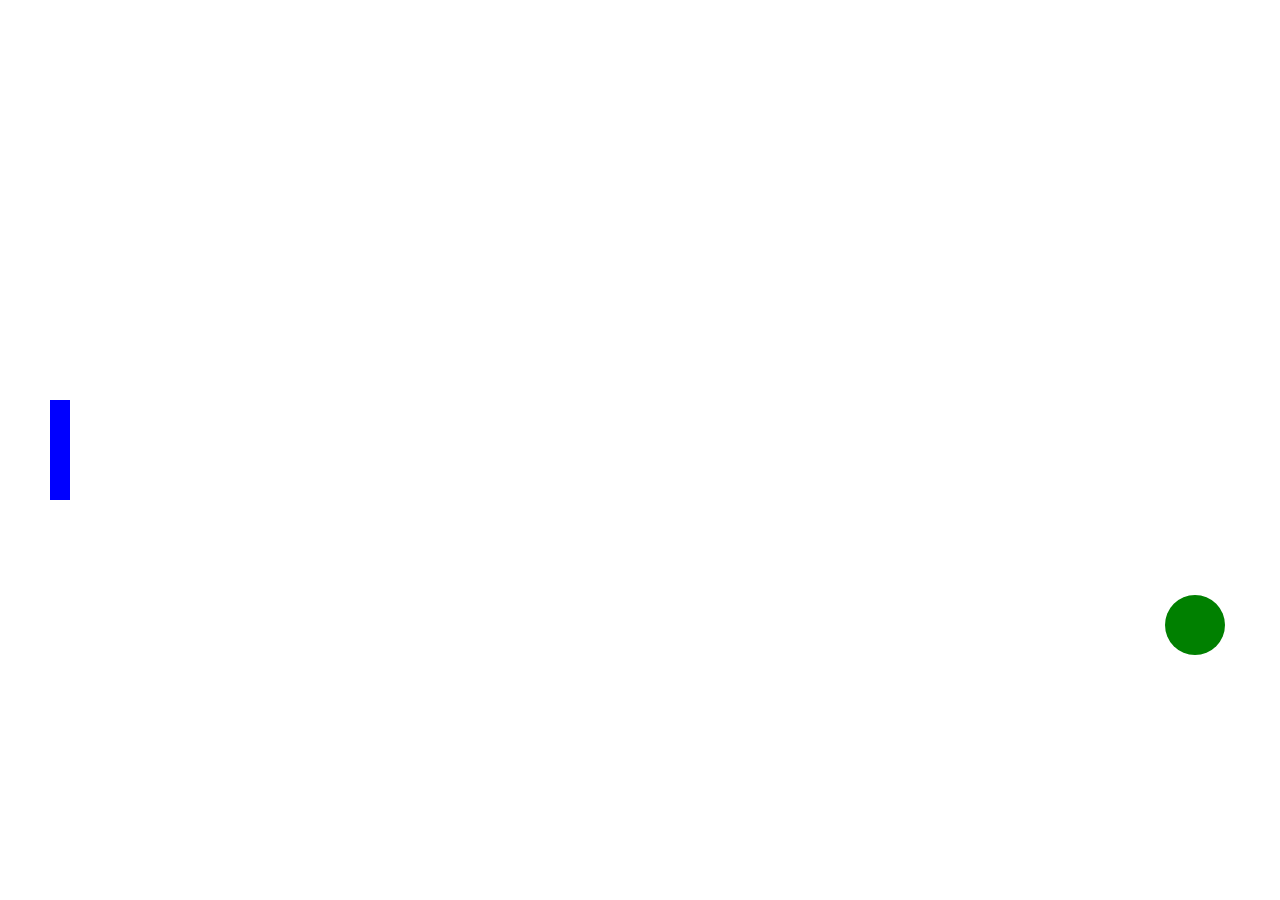
<file: ball.html>
<!DOCTYPE html>
<html lang="en">
<head>
    <meta charset="UTF-8">
    <meta name="viewport" content="width=device-width, initial-scale=1.0">
    <title>ball</title>
</head>
<body>
    <script src="script/ball.js"></script>
</body>
</html>
</file>
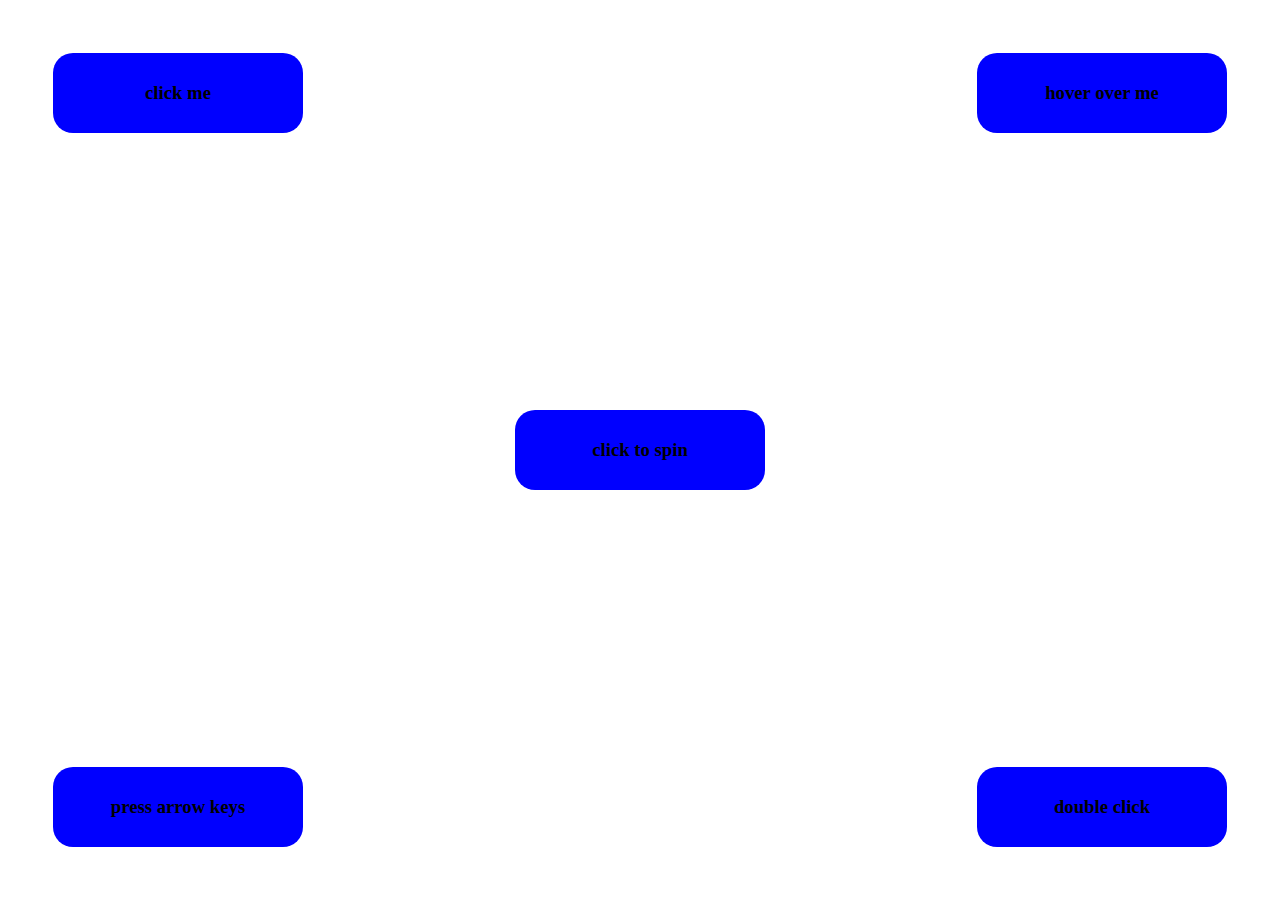
<file: event.html>
<!DOCTYPE html>
<html lang="en">
<head>
    <meta charset="UTF-8">
    <meta name="viewport" content="width=device-width, initial-scale=1.0">
    <title>event</title>
    <link rel="stylesheet" href="style/event.css">
</head>
<body>
    <div class="rectangle click">
        <h3>click me</h3>
    </div>
    <div class="rectangle move">
        <h3>press arrow keys</h3>
    </div>
    <div class="rectangle spin">
        <h3>click to spin</h3>
    </div>
    <div class="rectangle hover">
        <h3>hover over me</h3>
    </div>
    
    <div class="rectangle dblclick">
        <h3>double click</h3>
    </div>
    <script src="script/event.js"></script>
</body>
</html>
</file>
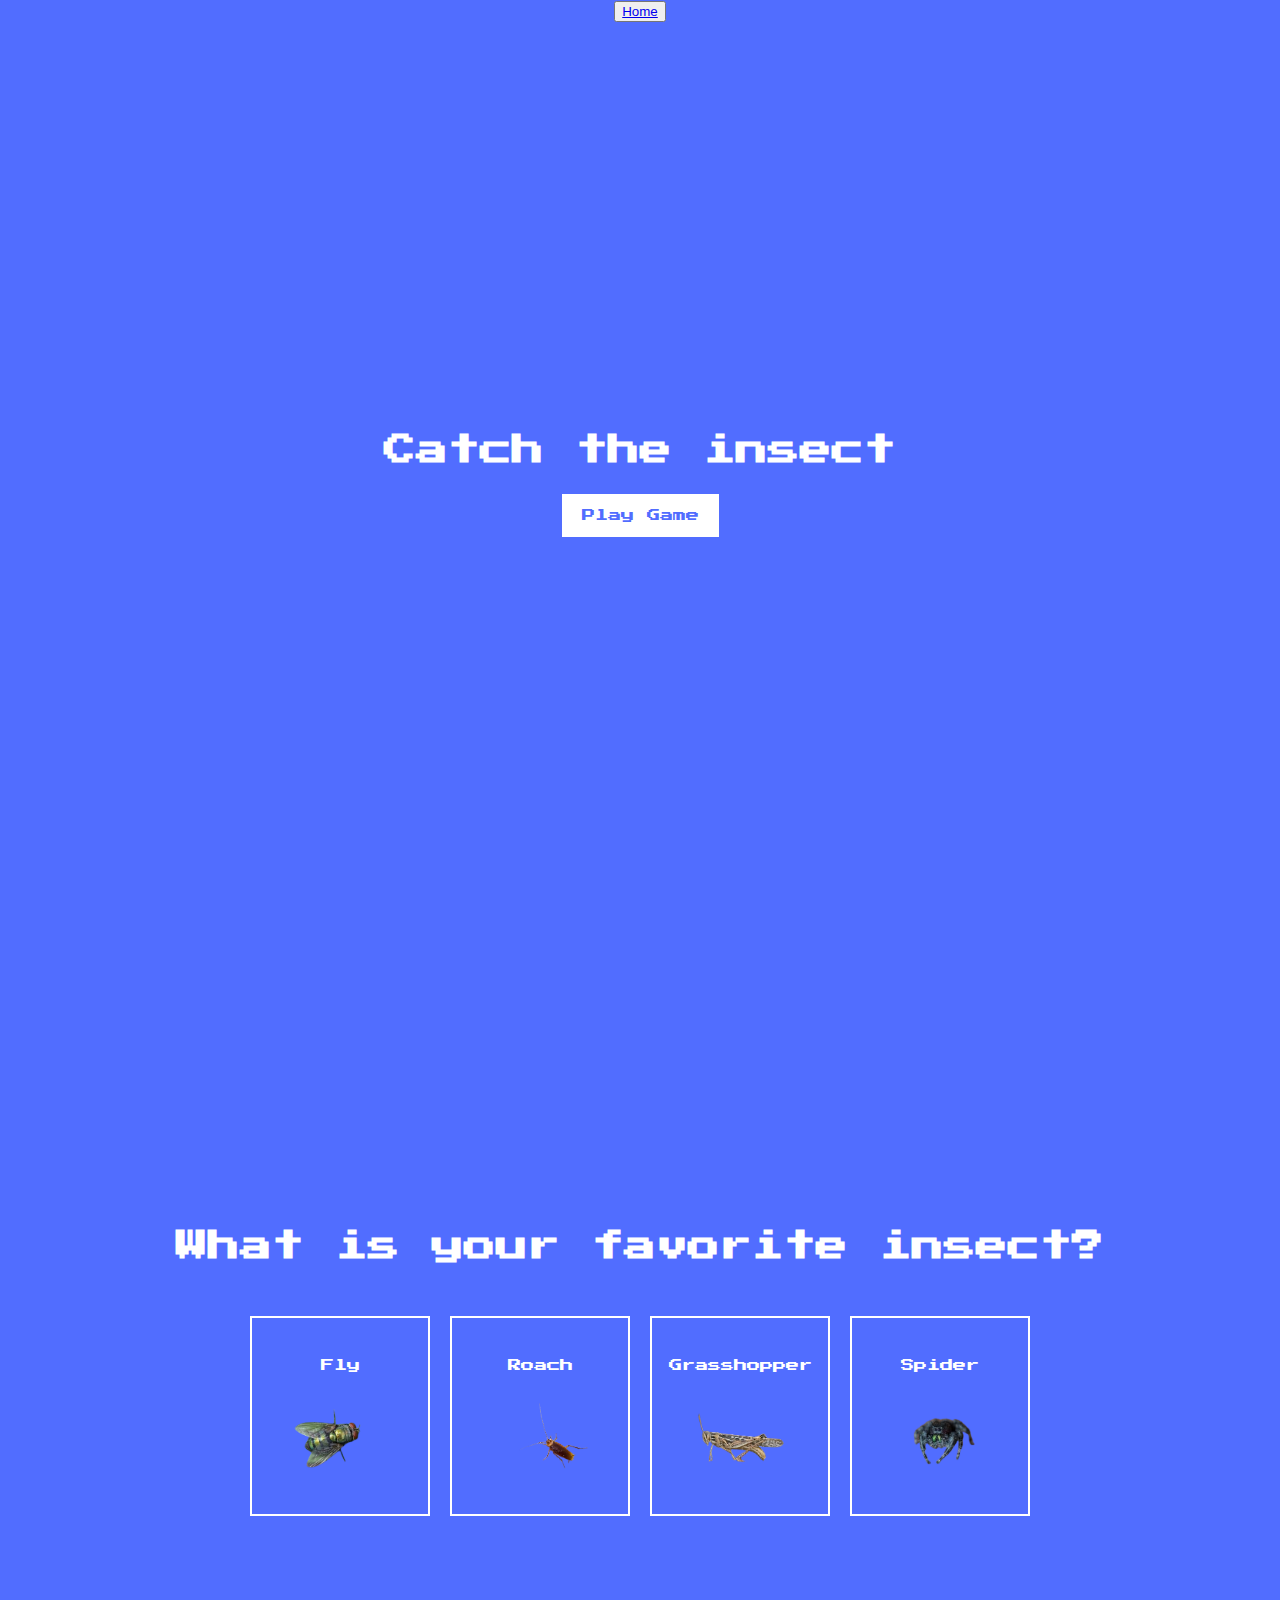
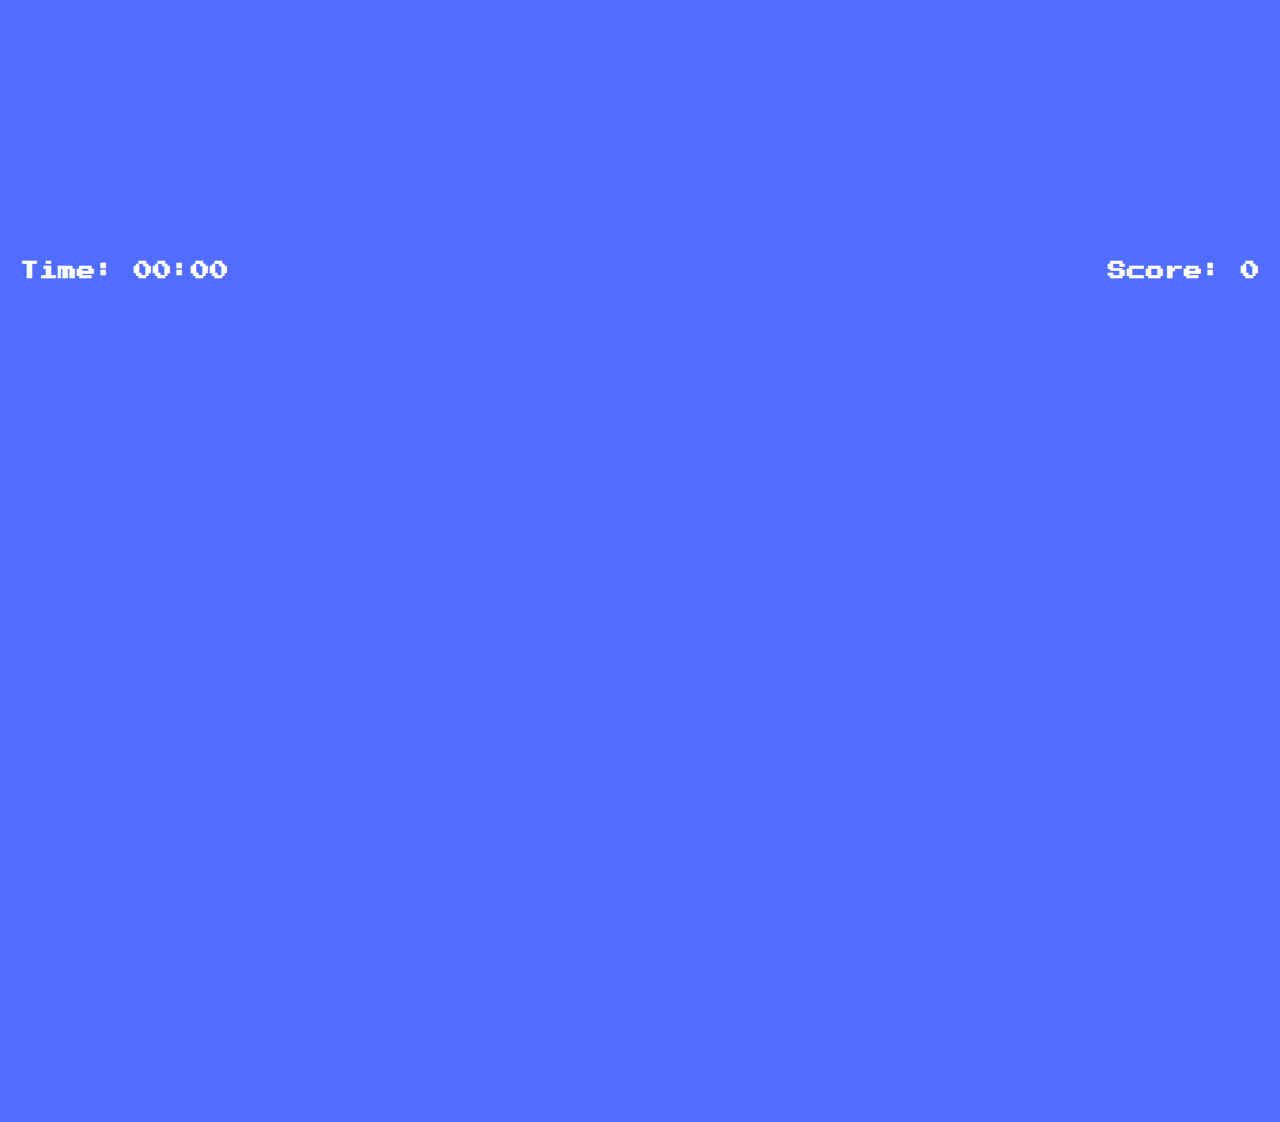
<file: insect.html>
<!DOCTYPE html>
<html lang="en">
<head>
    <meta charset="UTF-8">
    <meta name="viewport" content="width=device-width, initial-scale=1.0">
    <title>Insect Game</title>
    <link rel="stylesheet" href="style/insect.css">
</head>
<body>
    <button class="home">
        <a href="index.html">Home</a>
    </button>
    <div class="screen">
        <h1>Catch the insect</h1>
        <button class="btn" id="start-btn"> Play Game</button>
    </div>
    <div class="screen">
        <h1>What is your favorite insect?</h1>
        <ul class="insect-list">
            <li>
                <button class="choose-insect-btn">
                    <p>Fly</p>
                    <img src="style/images/Fly.png" alt="Fly">
                </button>
            </li>
            <li>
                <button class="choose-insect-btn">
                    <p>Roach</p>
                    <img src="style/images/Roach.png" alt="Roach">
                </button>
            </li>
            <li>
                <button class="choose-insect-btn">
                    <p>Grasshopper</p>
                    <img src="style/images/Grasshopper.png" alt="Grasshopper">
                </button>
            </li>
            <li>
                <button class="choose-insect-btn">
                    <p>Spider</p>
                    <img src="style/images/Spider.png" alt="Spider">
                </button>
            </li>
        </ul>
    </div>

    <div class="screen game-container" id="game-container">
        <h3 id="time" class="time">Time: 00:00</h3>
        <h3 id="score" class="score">Score: 0</h3>
        <h5 id="message" class="message">
            Are you annoyed yet? <br>
            you are playing an imposible game!!
        </h5>

    </div>

    <script src="script/insect.js"></script>
</body>
</html>
</file>
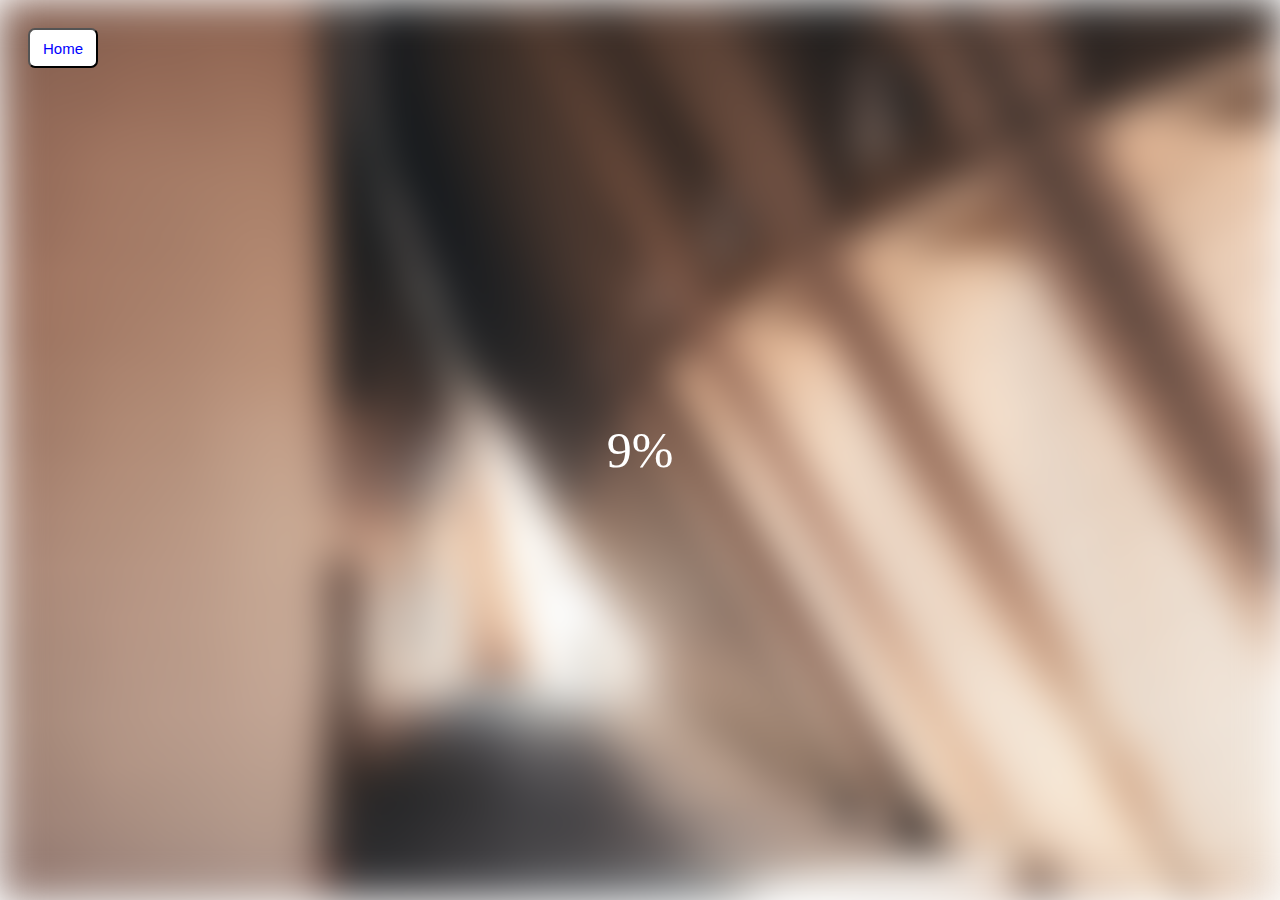
<file: loading.html>
<!DOCTYPE html>
<html lang="en">
<head>
    <meta charset="UTF-8">
    <meta name="viewport" content="width=device-width, initial-scale=1.0">
    <title>Loading</title>
    <link rel="stylesheet" href="style/loading.css">
</head>
<body>
    <button class="home">
        <a href="index.html">Home</a>
    </button>
    <section class="bg"></section>
    <div class="loading-text">0%</div>
    <script src="script/loading.js"></script>
</body>
</html>
</file>
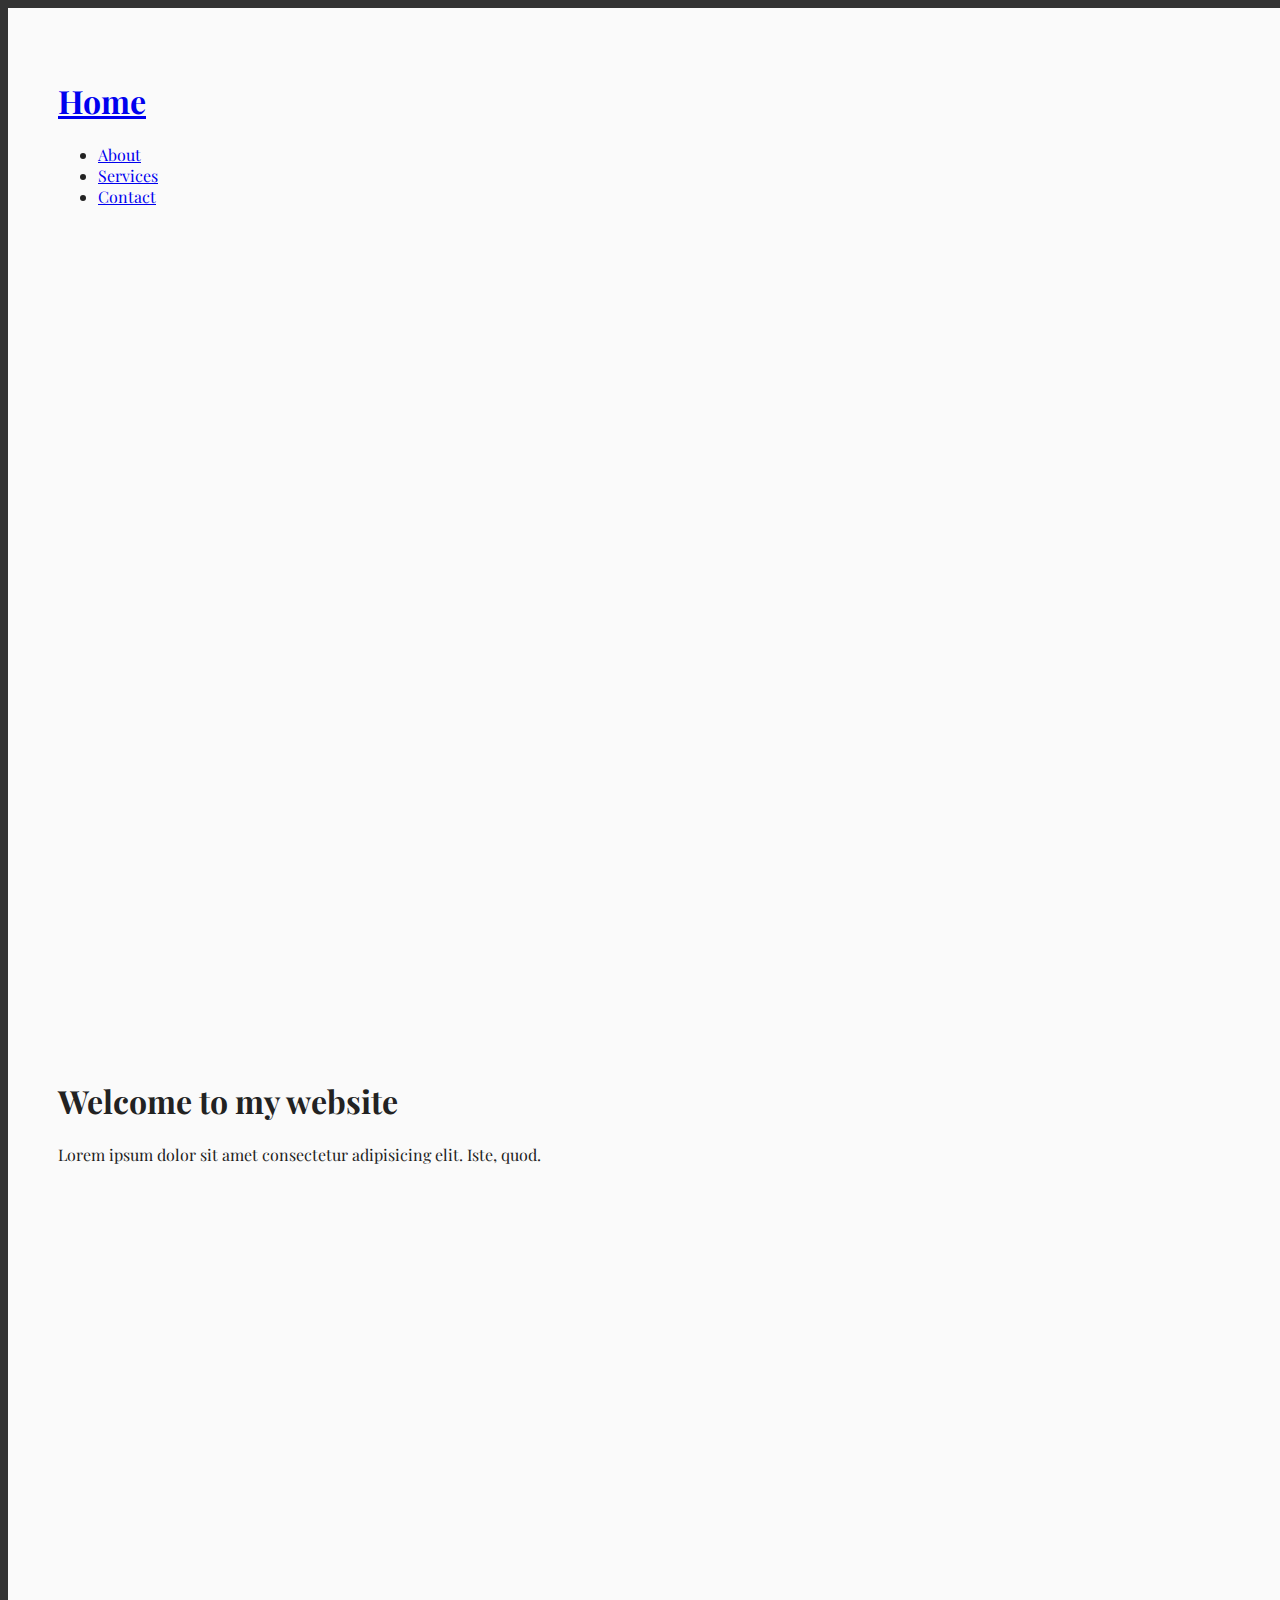
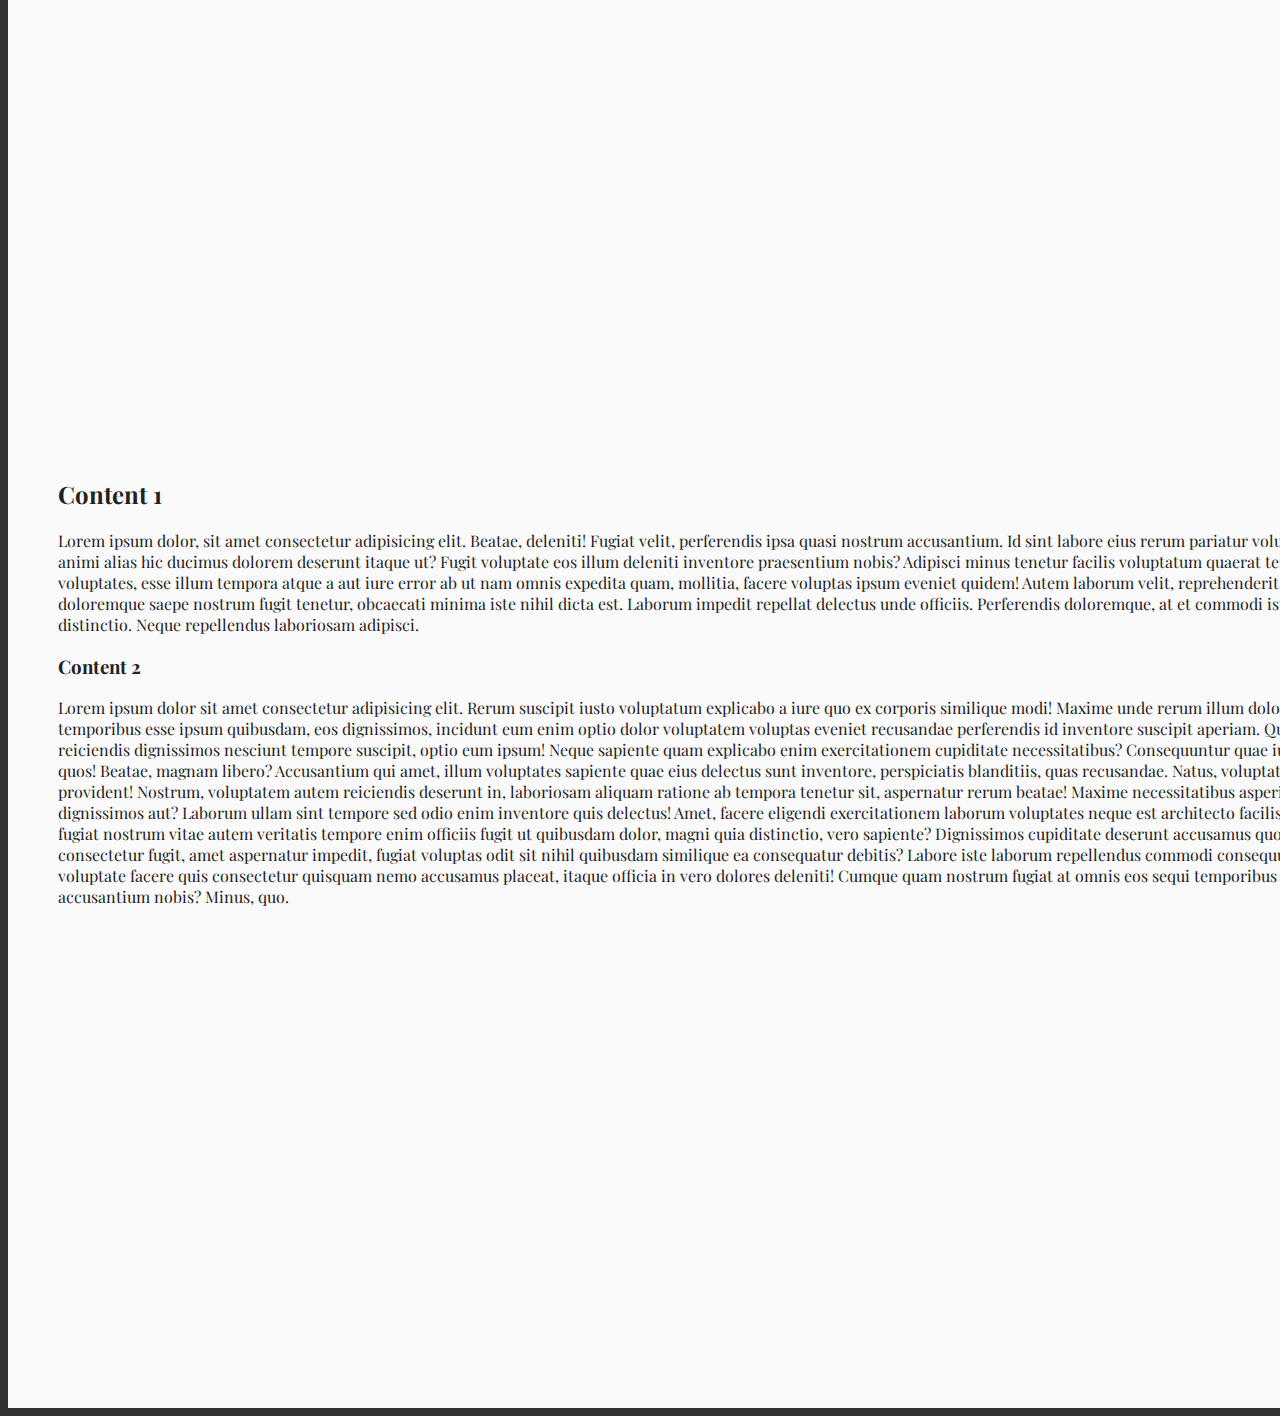
<file: nav.html>
<!DOCTYPE html>
<html lang="en">
<head>
    <meta charset="UTF-8">
    <meta name="viewport" content="width=device-width, initial-scale=1.0">
    <title>Navigation</title>
    <link rel="stylesheet" href="style/nav.css">
</head>
<body>
    <nav class="nav">
        <div class="container">
            <h1 class="logo">
                <a href="index.html">Home</a>
            </h1>
            <ul>
                <li>
                    <a class="current" href="nav.html">About</a>
                </li>
                <li>
                    <a href="#">Services</a>
                </li>
                <li>
                    <a href="#">Contact</a>
                </li>
            </ul>
        </div>
    </nav>

    <div class="hero">
        <div class="container">
            <h1>Welcome to my website</h1>
            <p>Lorem ipsum dolor sit amet consectetur adipisicing elit. Iste, quod.</p>
        </div>
    </div>
    <section class="container content">
        <h2>Content 1</h2>
        <p>Lorem ipsum dolor, sit amet consectetur adipisicing elit. Beatae, deleniti! Fugiat velit, perferendis ipsa quasi nostrum accusantium. Id sint labore eius rerum pariatur voluptatem, animi alias hic ducimus dolorem deserunt itaque ut? Fugit voluptate eos illum deleniti inventore praesentium nobis? Adipisci minus tenetur facilis voluptatum quaerat tempore voluptates, esse illum tempora atque a aut iure error ab ut nam omnis expedita quam, mollitia, facere voluptas ipsum eveniet quidem! Autem laborum velit, reprehenderit doloremque saepe nostrum fugit tenetur, obcaecati minima iste nihil dicta est. Laborum impedit repellat delectus unde officiis. Perferendis doloremque, at et commodi iste distinctio. Neque repellendus laboriosam adipisci.</p>
        <h3>Content 2</h3>
        <p>Lorem ipsum dolor sit amet consectetur adipisicing elit. Rerum suscipit iusto voluptatum explicabo a iure quo ex corporis similique modi! Maxime unde rerum illum dolorem, temporibus esse ipsum quibusdam, eos dignissimos, incidunt eum enim optio dolor voluptatem voluptas eveniet recusandae perferendis id inventore suscipit aperiam. Quis reiciendis dignissimos nesciunt tempore suscipit, optio eum ipsum! Neque sapiente quam explicabo enim exercitationem cupiditate necessitatibus? Consequuntur quae iure quos! Beatae, magnam libero? Accusantium qui amet, illum voluptates sapiente quae eius delectus sunt inventore, perspiciatis blanditiis, quas recusandae. Natus, voluptatum provident! Nostrum, voluptatem autem reiciendis deserunt in, laboriosam aliquam ratione ab tempora tenetur sit, aspernatur rerum beatae! Maxime necessitatibus asperiores dignissimos aut? Laborum ullam sint tempore sed odio enim inventore quis delectus! Amet, facere eligendi exercitationem laborum voluptates neque est architecto facilis debitis fugiat nostrum vitae autem veritatis tempore enim officiis fugit ut quibusdam dolor, magni quia distinctio, vero sapiente? Dignissimos cupiditate deserunt accusamus quo consectetur fugit, amet aspernatur impedit, fugiat voluptas odit sit nihil quibusdam similique ea consequatur debitis? Labore iste laborum repellendus commodi consequuntur voluptate facere quis consectetur quisquam nemo accusamus placeat, itaque officia in vero dolores deleniti! Cumque quam nostrum fugiat at omnis eos sequi temporibus aut accusantium nobis? Minus, quo.</p>
    </section>
    <script src="script/nav.js"></script>
</body>
</html>
</file>
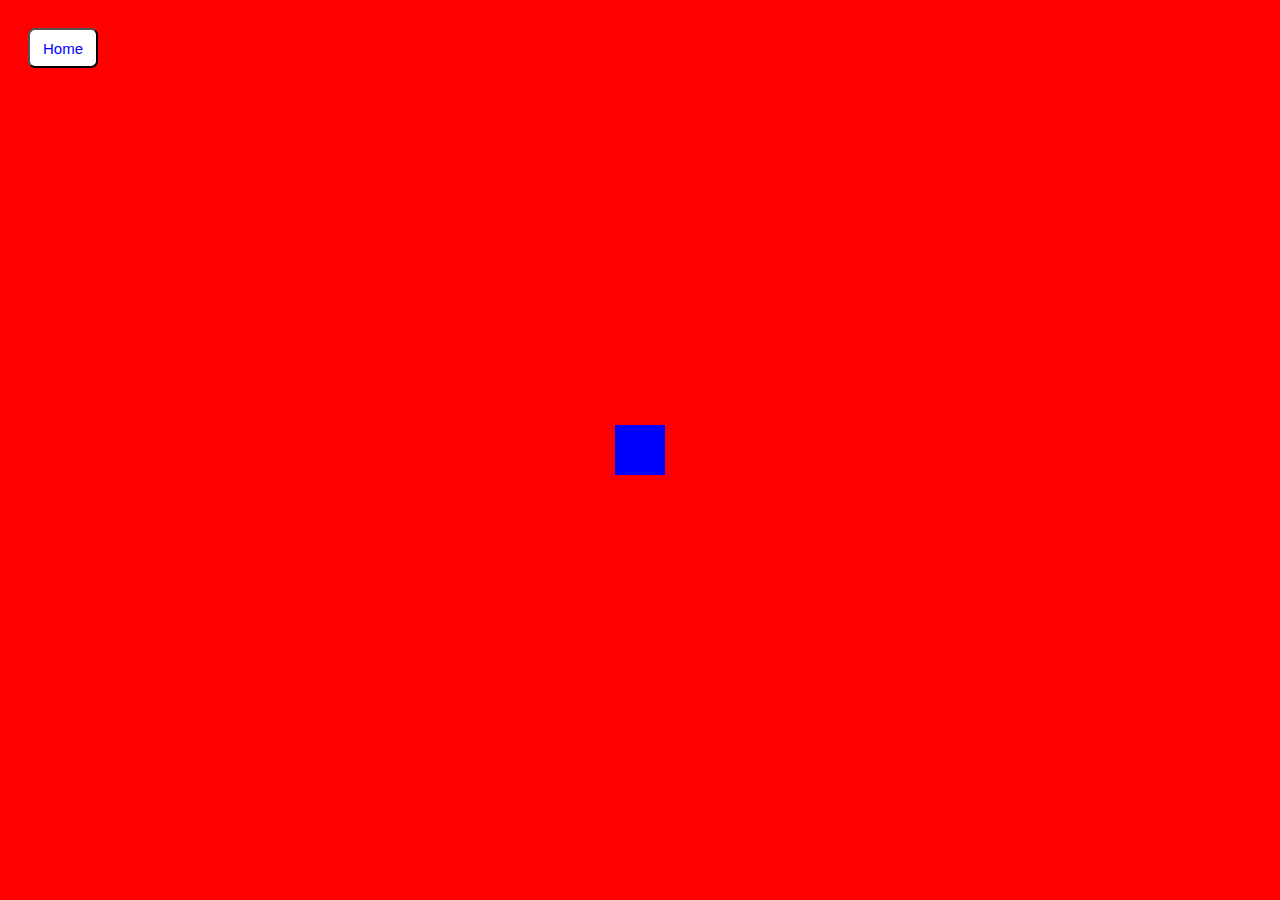
<file: practice.html>
<!DOCTYPE html>
<html lang="en">
<head>
    <meta charset="UTF-8">
    <meta name="viewport" content="width=device-width, initial-scale=1.0">
    <title>practice</title>
    <link rel="stylesheet" href="style/practice.css">
</head>
<body>
    <button class="home">
        <a href="index.html">Home</a>
    </button>
    <div class="box"></div>
    <script src=script/practice.js></script>
</body>
</html>
</file>
<file: style/event.css>
* {
    box-sizing: border-box;
}

body {
    height: 100vh;
    display: flex;
    justify-content: center;
    align-items: center;
    margin: 0;
}


.rectangle{
    height: 80px;
    width: 250px;
    background: blue;
    margin: 3px;
    display: flex;
    border-radius: 20px;
    justify-content: center;
    align-items: center;
}

.click{
    position: absolute;
    top: 50px;
    left: 50px
}

/* .rectangle.click.active {
    background: red;
} */

.move{
    position: absolute;
    bottom: 50px;
    left: 50px;
}

.spin{
    position absolute;
    justify-content: center;
}

.hover{
    position: absolute;
    top: 50px;
    right: 50px;
}

.dblclick{
    position: absolute;
    bottom: 50px;
    right: 50px;
}

.spin.spinning {
    animation: spining 2s ease-in-out infinite;
}

@keyframes spining {
    from {
        transform: rotate(350deg);
    }
    to {
        transform: rotate(0deg);
    }
}
</file>
<file: style/insect.css>
@import url('https://fonts.googleapis.com/css2?family=Press+Start+2P&display=swap');

* {
    box-sizing: border-box
}

body {
    background: #516dff;
    color: #ffffff;
    height: 100vh;
    overflow: hidden;
    margin: 0;
    text-align: center;
    font-family: "Press Start 2P", system-ui;
}


.screen {
    height: 100vh;
    width: 100vw;
    display: flex;
    align-items: center;
    justify-content: center;
    flex-direction: column;
}

.screen.up {
    margin-top: -100vh;

}

h1 {
    line-height: 1.4;
}

.btn {
    border: 0;
    background: #ffffff;
    color: #516dff;
    padding: 15px 20px;
    cursor: pointer;
    font-family: "Press Start 2P", system-ui;
}

.btn:hover {
    opacity: 0.9;
}

.insect-list {
    display: flex;
    flex-wrap: wrap;
    justify-content: center;
    list-style-type: none;
    padding: 0px;
}

.insect-list li {
    margin: 10px;
}

.choose-insect-btn {
    background: transparent;
    color: #ffffff;
    border: 2px solid #ffffff;
    cursor: pointer;
    font-family: "Press Start 2P", system-ui;
    width: 180px;
    height: 200px;
}

.choose-insect-btn:hover {
    background: #ffffff;
    color: #516dff;
}

.choose-insect-btn:active {
    backgroun: #ffffff;
    opacity: 0.7;
}

.choose-insect-btn img {
    width: 100px;
    height: 100px;
    object-fit: contain;
}

.game-container {
    position: relative;
}

.time {
    position: absolute;
    top: 20px;
    left: 20px;
}

.score {
    position: absolute;
    top: 20px;
    right: 20px;
}

.message {
    opacity: 0;
    line-height: 1.7;
    background: #000000;
    width: 100%;
    padding: 20px;
    z-index: 1000;
    text-align: center;
    transform: scale(0);
}

.message.visible {
    opacity: 1;
    transform: scale(1);
}

.insect {
    width: 100px;
    height: 100px;
    cursor: pointer;
    display: flex;
    align-items: center;
    justify-content: center;
    position: absolute;
}

.insec.caught {
    transform: scale(0);
}

.insect img {
    height: 100px;
    width: 100px;
    cursor: pointer;
}
</file>
<file: style/loading.css>
* {
    box-sizing: border-box;
}

body {
    display: flex;
    align-items: center;
    height: 100vh;
    justify-content: center;
    margin: 0;
}

.home {
    background: white;
    color: white;
    margin: 0.5rem;
    height: 40px;
    width: 70px;
    font-size: 15px;
    cursor: pointer;
    border-radius: 7px;
    position: absolute;
    top: 20px;
    left: 20px;
    z-index: 100;
}

.home a{
    font-size: 15px;
    color: blue;
    text-decoration: none;
}

.loading-text {
    font-size: 50px;
    opacity: 1;
    color: white;
    opacity: 1;
}

.bg {
    width: 100vw;
    height: 100vh;
    background-image: url("images/background.jpg");
    position: absolute;
    background-repeat: no-repeat;
    background-size: cover;
    background-position: center;
    z-index: -1;
    filter: blur(20px);
}
</file>
<file: style/nav.css>
@import url('https://fonts.googleapis.com/css2?family=Playfair+Display:ital,wght@0,400..900;1,400..900&display=swap');


* {
    box-size: border-box;
    margin-box;
}

body{
    font-family: "Playfair Display", serif;
    background: #333333;
    color: #222222;
    overflow-x: hidden;
}

.container {
    background: #fafafa;
    width: 100vw;
    min-height: 100vh;
    padding: 50px;
}
</file>
<file: style/practice.css>
* {
    box-sizing: border-box;
}

body {
    display: flex;
    align-items: center;
    height: 100vh;
    justify-content: center;
    margin: 0;
    background: red;
}

.home {
    background: white;
    color: white;
    margin: 0.5rem;
    height: 40px;
    width: 70px;
    font-size: 15px;
    cursor: pointer;
    border-radius: 7px;
    position: absolute;
    top: 20px;
    left: 20px;
    z-index: 100;
}

.home a{
    font-size: 15px;
    color: blue;
    text-decoration: none;
}

.box {
    background: blue;
    height:50px;
    width: 50px;
}

.box.active .input {
    width: 200px;
    height: 200px;
}
</file>
